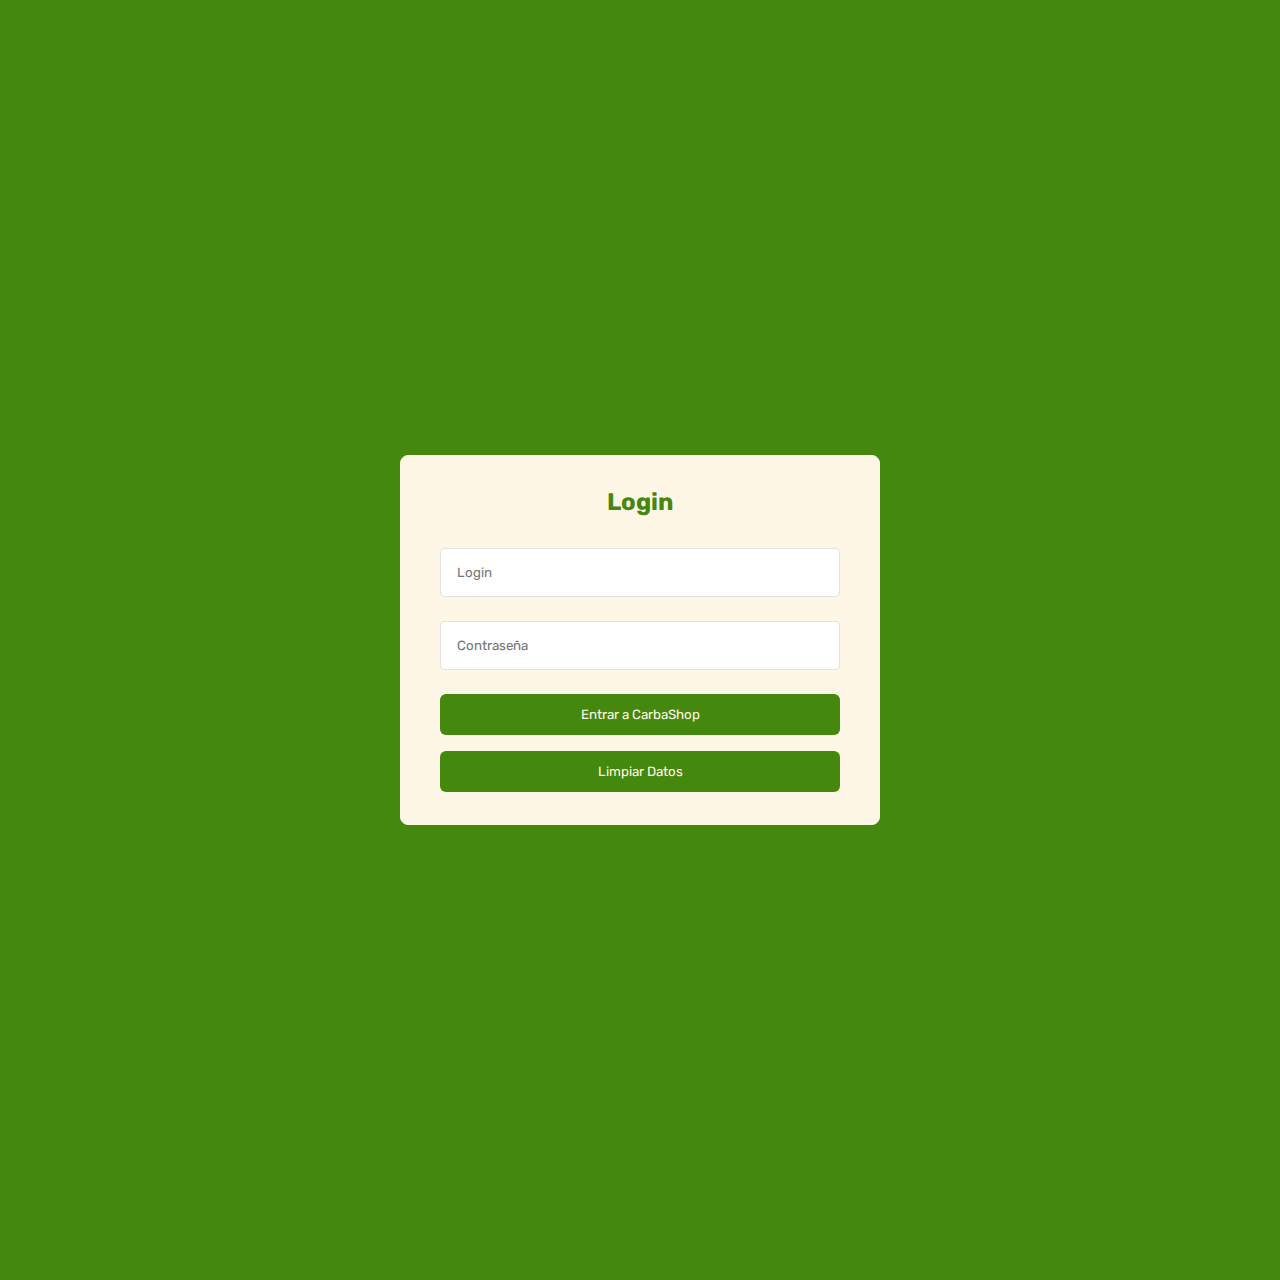
<file: 1Ev_Proyecto_Dint-master/1Ev_Proyecto_Dint-master/recursos/index.html>
<!DOCTYPE html>
<html lang="es">
<head>
  <meta charset="UTF-8" />
  <meta name="viewport" content="width=device-width, initial-scale=1.0" />
  <title>CarbaShop</title>
  <link rel="stylesheet" type="text/css" href="./css/comun.css" />
  <link rel="stylesheet" type="text/css" href="./css/login.css" />


 
  
  <!--Adjuntar aquí el resto de archivos css y js-->
</head>

<body>
  <div class="container">
    <h2>Login</h2>
    <form name="formulario" id="formulario">
      <input type="text" name="nombre" id="nombre" placeholder="Login"/>
      <div id="error-nombre" class="error-message"></div>
    
      <input type="password" name="password" id="password" placeholder="Contraseña"/>
      <div id="error-password" class="error-message"></div>
      <div id="botones">
          <input type="submit" id="submit" name="enviar" value="Entrar a CarbaShop" />
          <input type="button" id="limpiar" name="limpiar" value="Limpiar Datos" />
      </div>
    </form>
  </div>
  <script src="./js/index.js"></script>

</body>
</html>
</file>
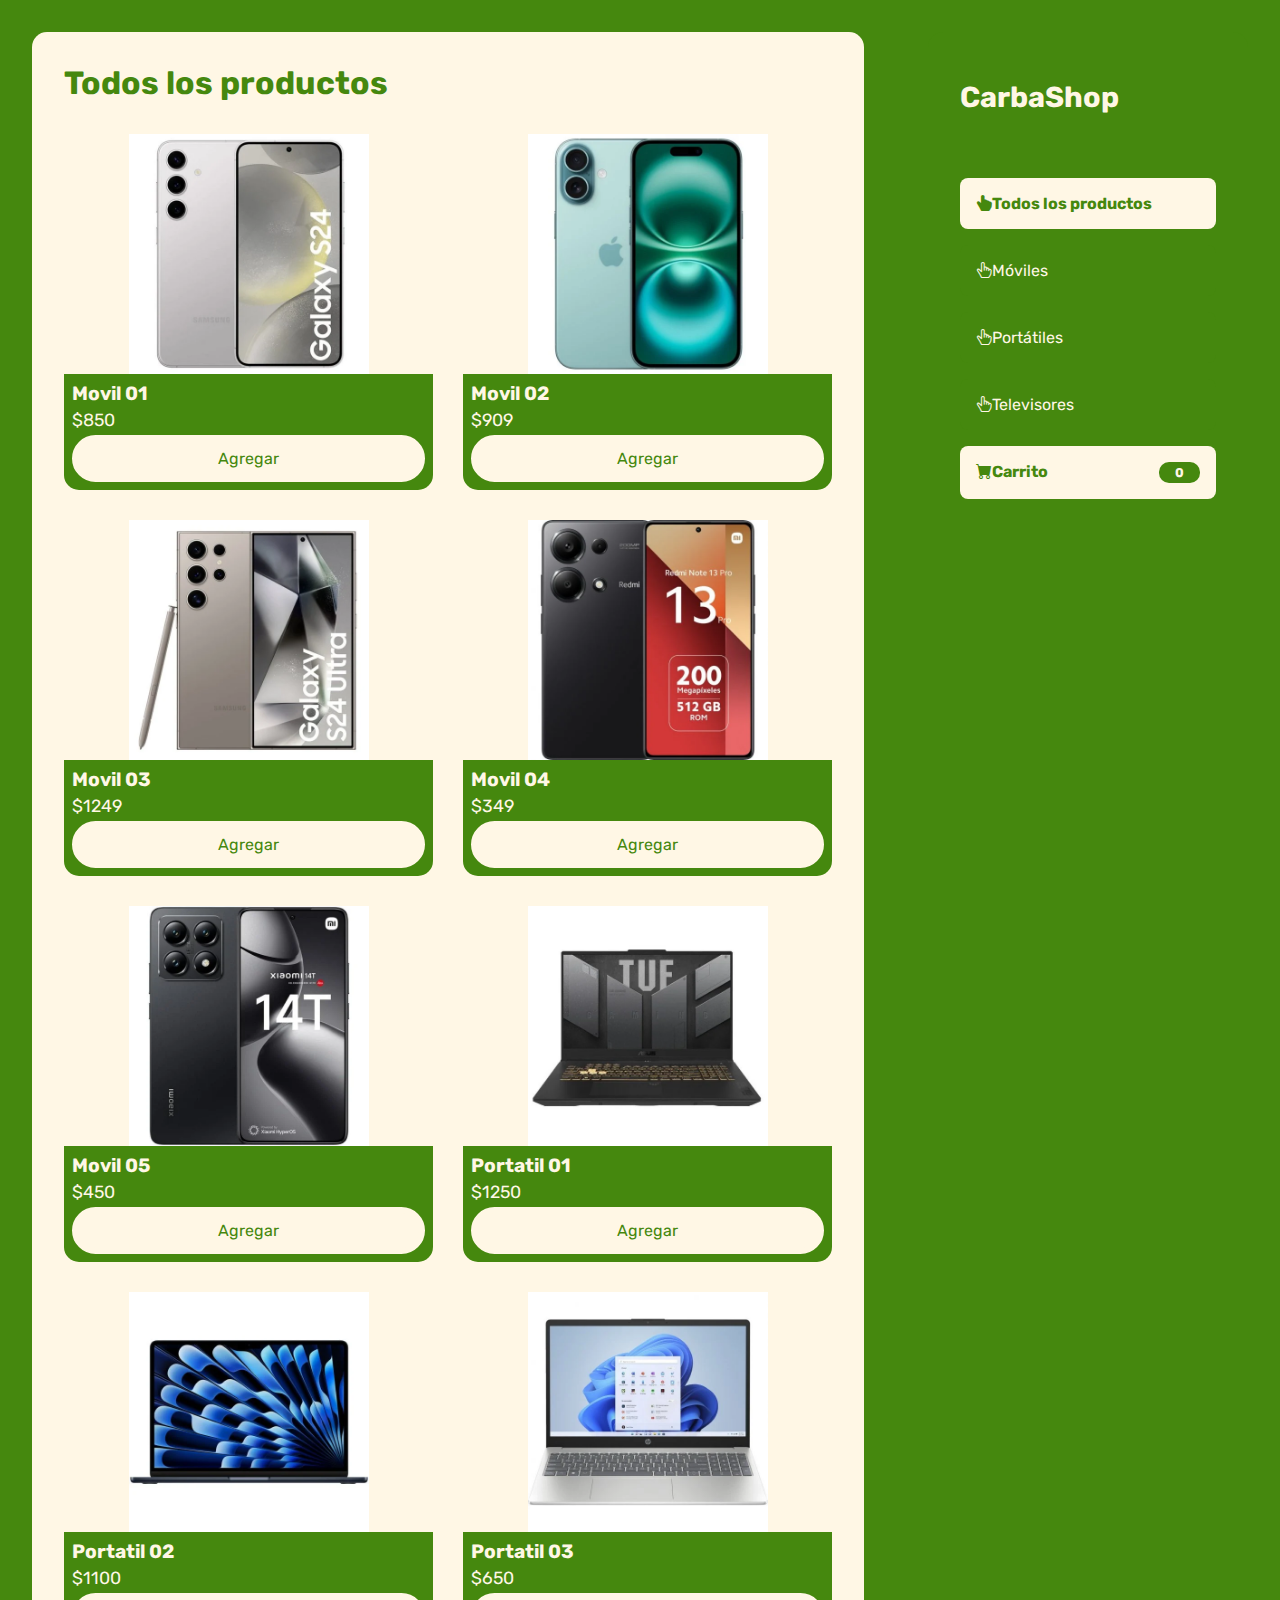
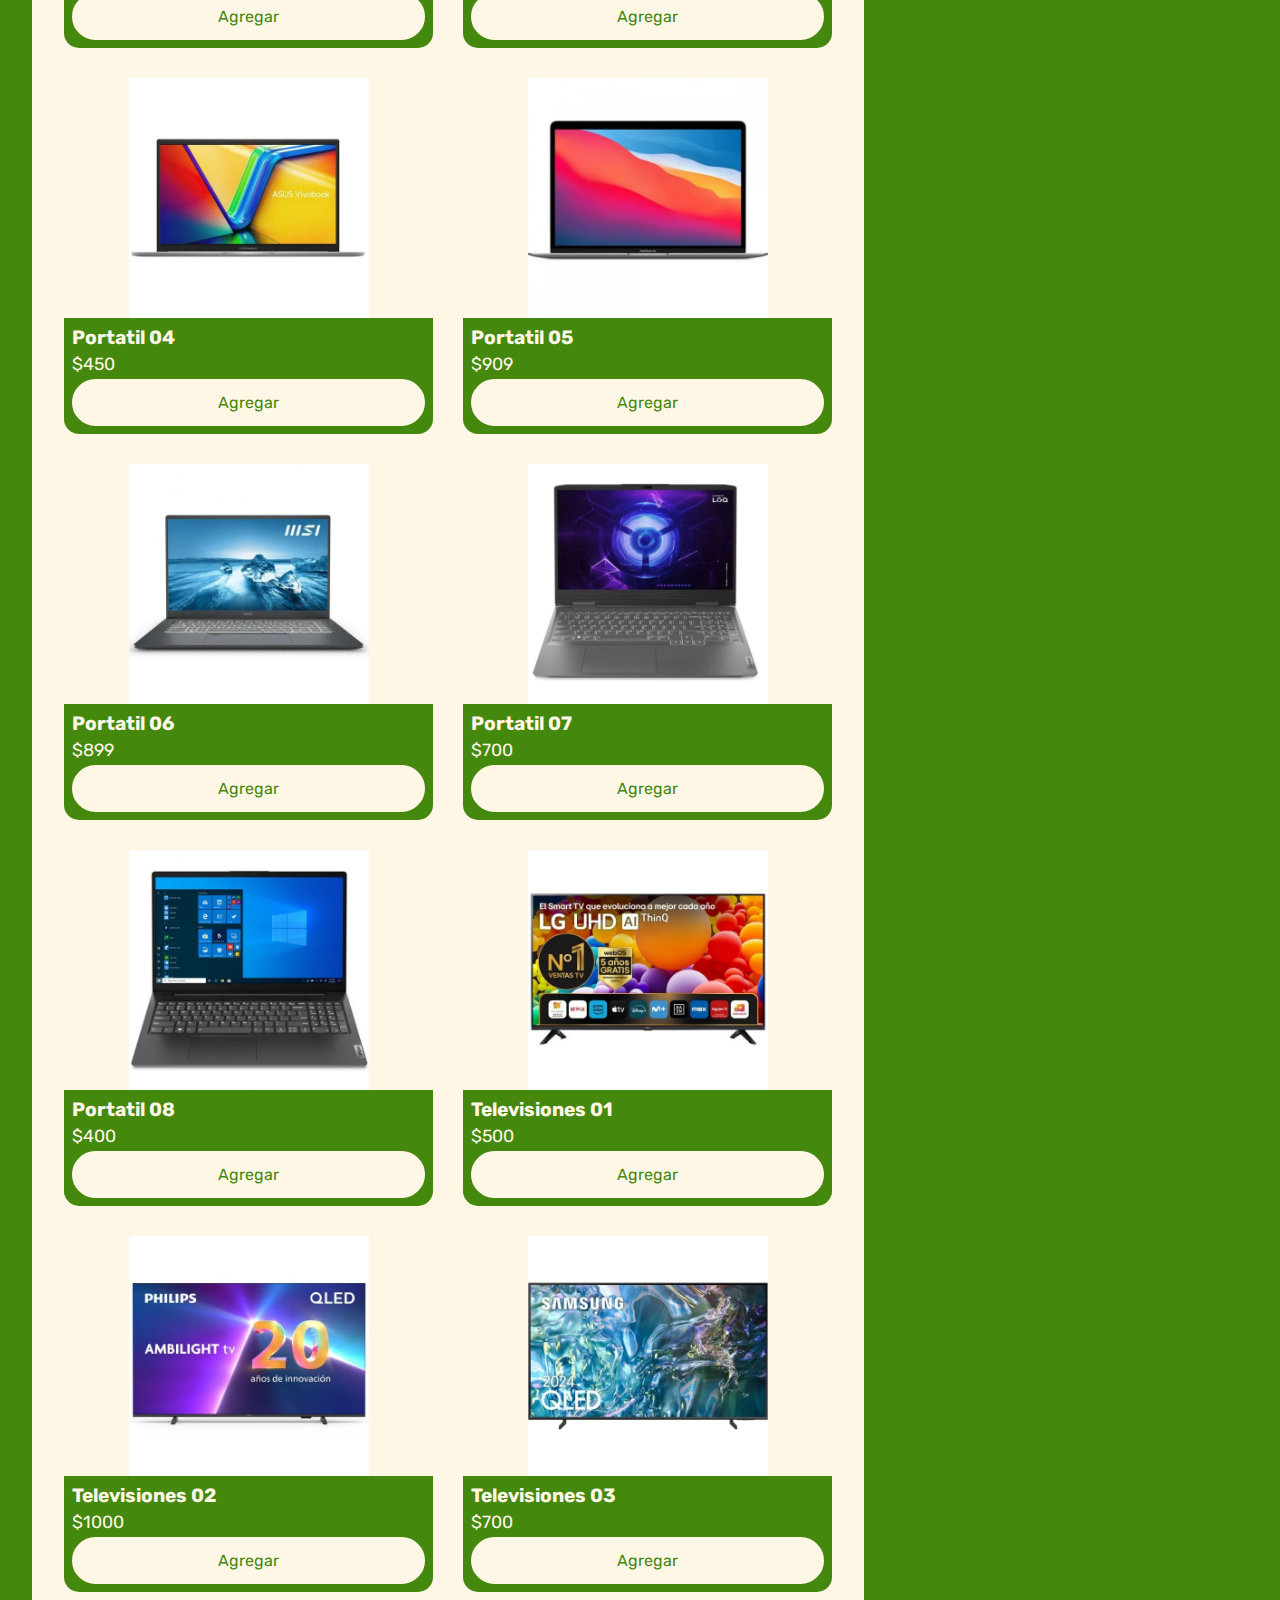
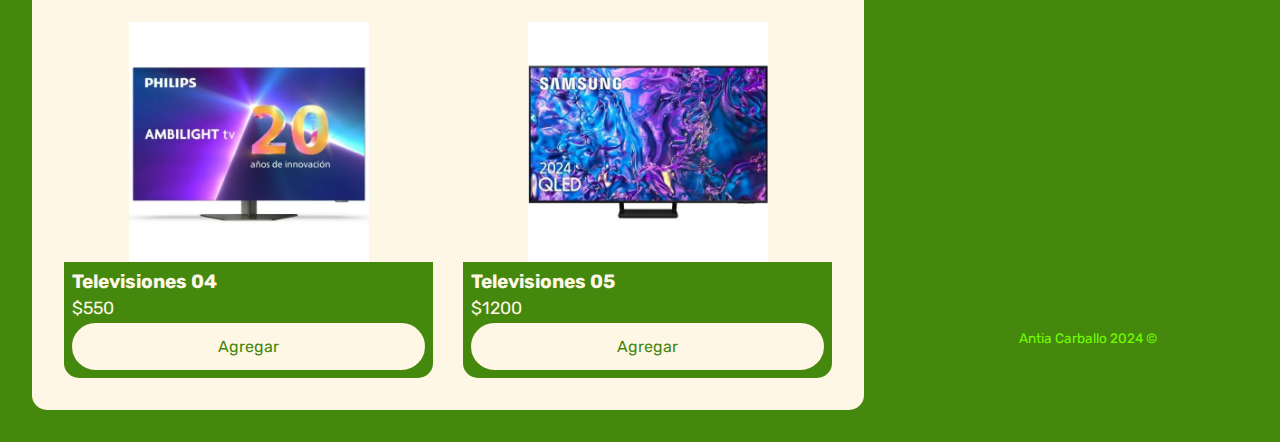
<file: 1Ev_Proyecto_Dint-master/1Ev_Proyecto_Dint-master/recursos/main.html>
<!DOCTYPE html>
<html lang="es">
<head>
    <meta charset="UTF-8" />
    <meta name="viewport" content="width=device-width, initial-scale=1.0" />
    <title>CarbaShop</title>
    <link rel="stylesheet" href="https://cdn.jsdelivr.net/npm/bootstrap-icons@1.9.1/font/bootstrap-icons.css">
    <link rel="stylesheet" type="text/css" href="./css/comun.css"/>
    <link rel="stylesheet" type="text/css" href="./css/main.css"/>
    <script src="./js/main.js"></script>
    <!--Adjuntar aquí el resto de archivos css y js-->
</head>
<body>
    <script src="./js/main.js"></script>
    <div class="contenedor">
        <header class="header-mobile">
            
            <button class="open-menu" id="open-menu">
                <i class="bi bi-list"></i>
            </button>
        </header>
        <main>
            <h2 id="titulo-principal" class="titulo-principal">Todos los productos</h2>
            <div id="contenedor-productos" class="contenedor-productos">
                <!--
                Esta sección ha de rellenarse con JS en base al siguiente formato:

                <div class="producto">
                    <img class="producto-imagen" src="./img/portatil/01.jpg" alt="Imagen producto">
                    <div class="producto-detalles">
                        <h3 class="producto-titulo">Portatil 01</h3>
                        <p class="producto-precio">$1000</p>
                        <button class="producto-agregar">Agregar</button>
                    </div>
                </div>
                -->
            </div>
        </main>
        <aside class="aside-visible">
            <button class="close-menu" id="close-menu">
                <i class="bi bi-x"></i>
            </button>
            <header>
                <a class="logo" href="./index.html"></i>CarbaShop</a>
            </header>
            <nav>
                <ul class="menu">
                    <li><button id="todos" class="boton-menu boton-categoria active"><i class="bi bi-hand-index-thumb-fill"></i>Todos los productos</button></li>
                    <li><button id="moviles" class="boton-menu boton-categoria"><i class="bi bi-hand-index-thumb"></i>Móviles</button></li>
                    <li><button id="portatiles" class="boton-menu boton-categoria"><i class="bi bi-hand-index-thumb"></i>Portátiles</button></li>
                    <li><button id="televisiones" class="boton-menu boton-categoria"><i class="bi bi-hand-index-thumb"></i>Televisores</button></li>
                    <li><a class="boton-menu boton-carrito active" href="./carrito.html"><i class="bi bi-cart-fill"></i>Carrito <span id="numerito" class="numerito">0</span></a></li>
                </ul>
            </nav>
            <footer>
                <p class="texto-footer">Antia Carballo 2024 &copy;</p>
            </footer>
        </aside>
    </div>
    
</body>
</html>
</file>
<file: 1Ev_Proyecto_Dint-master/1Ev_Proyecto_Dint-master/recursos/css/comun.css>
@import url('https://fonts.googleapis.com/css2?family=Rubik:wght@300;400;500;600;700;800;900&display=swap');

:root {
    /*Variables de colores*/
    --clr-main: #45880e;
    --clr-main-light: #73ff00;
    --clr-white: #fff7e5;
    --clr-gray: #e2e2e2;
    --clr-green: #316b0a;
    --clr-red: #961818;
}

* {
    margin: 0;
    padding: 0;
    box-sizing: border-box;
    font-family: 'Rubik', sans-serif;
  
}

html {
    /* Valor por defecto */
    font-size: 16px;
}

h1, h2, h3, h4, h5, h6, p, a, input, textarea, ul{
    margin: 0;
    padding: 0;
}

ul {
    list-style-type: none;
}

a {
    text-decoration: none;
}

.texto-footer{
    color: var(--clr-main-light);
    font-size: .85rem;
}
</file>
<file: 1Ev_Proyecto_Dint-master/1Ev_Proyecto_Dint-master/recursos/css/login.css>
body {
    background-color: var(--clr-main);
    color: var(--clr-green);
    display: flex;
    text-align: center;
    justify-content: center;
    align-items: center;
    height: 80rem;
}


.container {
    background-color: var(--clr-white);
    color: var(--clr-white);
    border: 1px solid var(--clr-white);
    border-radius: 8px;
    padding: 2rem;
    width: 30rem;
    text-align: center;
}

form{
    background-color: var(--clr-white);
}

h2{
    background-color: var(--clr-white);
    color: var(--clr-main);
}

#nombre{
    width: 25rem;
    padding: 1rem;
    margin-bottom: 1rem;
    margin-top: 2rem;
    border-radius: 4px;
    border: solid 1px var(--clr-gray)
}

#password{
    width: 25rem;
    padding: 1rem;
    margin-bottom: 1rem;
    border-radius: 4px;
    border: solid 1px var(--clr-gray)
}

#submit{
    background-color: var(--clr-main);
    width: 25rem;
    color: var(--clr-white);
    border-radius: 6px;
    padding: 0.8rem;
    margin-bottom: 1rem;
    border: none;
}

#botones{
    background-color: var(--clr-white);
    
}

#submit:hover{
    background-color: var(--clr-main-light);
}

#limpiar:hover{
    background-color: var(--clr-main-light);
}

#limpiar{
    background-color: var(--clr-main);
    width: 25rem;
    color: var(--clr-white);
    border-radius: 6px;
    padding: 0.8rem;
    border: none;
}

.error-message{
    color: var(--clr-red);
    font-size: 0.9rem;
    margin-top: -0.5rem;
    margin-bottom: 1rem;
    text-align: center;
}
</file>
<file: 1Ev_Proyecto_Dint-master/1Ev_Proyecto_Dint-master/recursos/css/main.css>
/* Estilos generales */
body {
    font-family: Arial, sans-serif;
    margin: 0;
    padding: 0;
    background-color: var(--clr-main); 
}

.contenedor {
    display: flex;
    flex-wrap: nowrap;

    min-height: 100vh; 
}

main {
    flex: 1; 

    min-height: 100vh; /* Asegura que todo ocupe la altura completa */
}

/* Main */
main {
    flex: 1; /* El contenido principal ocupa el espacio restante */

    padding: 2rem;
    background-color: var(--clr-white);
    border-radius: 15px;
    margin: 2rem;
}

.titulo-principal {
    font-size: 2rem;
    margin-bottom: 2rem;
    color: var(--clr-main); 
}

h1 {
    text-align: center;
    font-weight: 200;
}

.contenedor-productos {
    display: grid;
    grid-template-columns: repeat(auto-fill, minmax(15rem, 1fr));
    gap: 30px;
}

.producto {

    background-color: var(white);


    border-radius: 15px;
    overflow: hidden;
    display: flex;
    flex-direction: column;
    align-items: center;
    transition: transform 0.2s;
}

.producto:hover {
    transform: scale(1.05);
}

.producto-imagen {
    max-width: 100%;
    height: 15rem;
}

.producto-detalles {
    width: 100%;
    padding: 0.5rem;
    background-color: var(--clr-main);
    color: var(--clr-white);
    text-align: left;
}

.producto-titulo {
    font-size: 1.2rem;
}

.producto-precio {
    font-size: 1.1rem;
    margin: 5px 0;
}

.producto-agregar {
    background-color: var(--clr-white);
    color: var(--clr-main);
    border: 0.4rem solid var(--clr-white);
    padding: 0.5rem;
    font-size: 1rem;
    border-radius: 30px;
    cursor: pointer;
    width: 100%;
}


aside {
    width: 20rem;
    background-color: var(--clr-main); 
    color: var(--clr-white);
    display: flex;
    flex-direction: column;
    justify-content: space-between;
    padding: 3rem 2rem;
    border-radius: 15px;

    margin: 2rem; 

    margin: 2rem; /* Espaciado alrededor del aside */
}

.menu {
    list-style: none;

    margin-top: 4rem; 
    margin-bottom: 2rem; 
    padding: 0;
    gap: 1rem; 
    margin-top: 4rem; /* Espaciado superior para bajar los botones */
    margin-bottom: 2rem; /* Espaciado inferior para separarlos del footer */
    padding: 0;
    gap: 1rem; /* Espaciado entre botones */
    display: flex;
    flex-direction: column;
}

.boton-menu {
    background-color: var(--clr-main);
    color: var(--clr-white);
    width: 100%;
    border: none;
    padding: 1rem;
    text-align: left;
    border-radius: 8px;
    cursor: pointer;
    display: flex;
    font-size: 1rem;
}

.boton-menu.active {
    background-color: var(--clr-white); 
    color: var(--clr-main);
    font-weight: bold;
}

.boton-menu:hover {
    background-color: var(--clr-white); 
    color: var(--clr-main);
}

.numerito {
    background-color: var(--clr-main);
    color: var(--clr-white);
    padding: 0.2rem 1rem;
    border-radius: 10px;
    font-weight: bold;
    font-size: 0.8rem;
    margin-left: auto;
}
header .logo {
    font-size: 1.8rem;
    color: var(--clr-white);
    text-decoration: none; 
    text-align: center; 
    margin: 0 auto; 
    font-weight: bold; 
}



footer {
    text-align: center;
    margin-top: auto; 
}

/* Footer */
footer {
    text-align: center;
    margin-top: auto; /* Empuja el footer al final del menú */

    padding: 1rem 0;
    font-size: 0.9rem;
    color: var(--clr-white);
}


.header-mobile {
    display: none;
}

.close-menu {
    display: none; 
}

.open-menu {
    display: none; 
}
/* Header Mobile (Ocultar íconos de menú) */
.header-mobile {
    display: none; /* Ocultar en escritorio */
}

.close-menu {
    display: none; /* Elimina la cruz */
}

.open-menu {
    display: none; /* Elimina las tres rayas */

}
</file>
